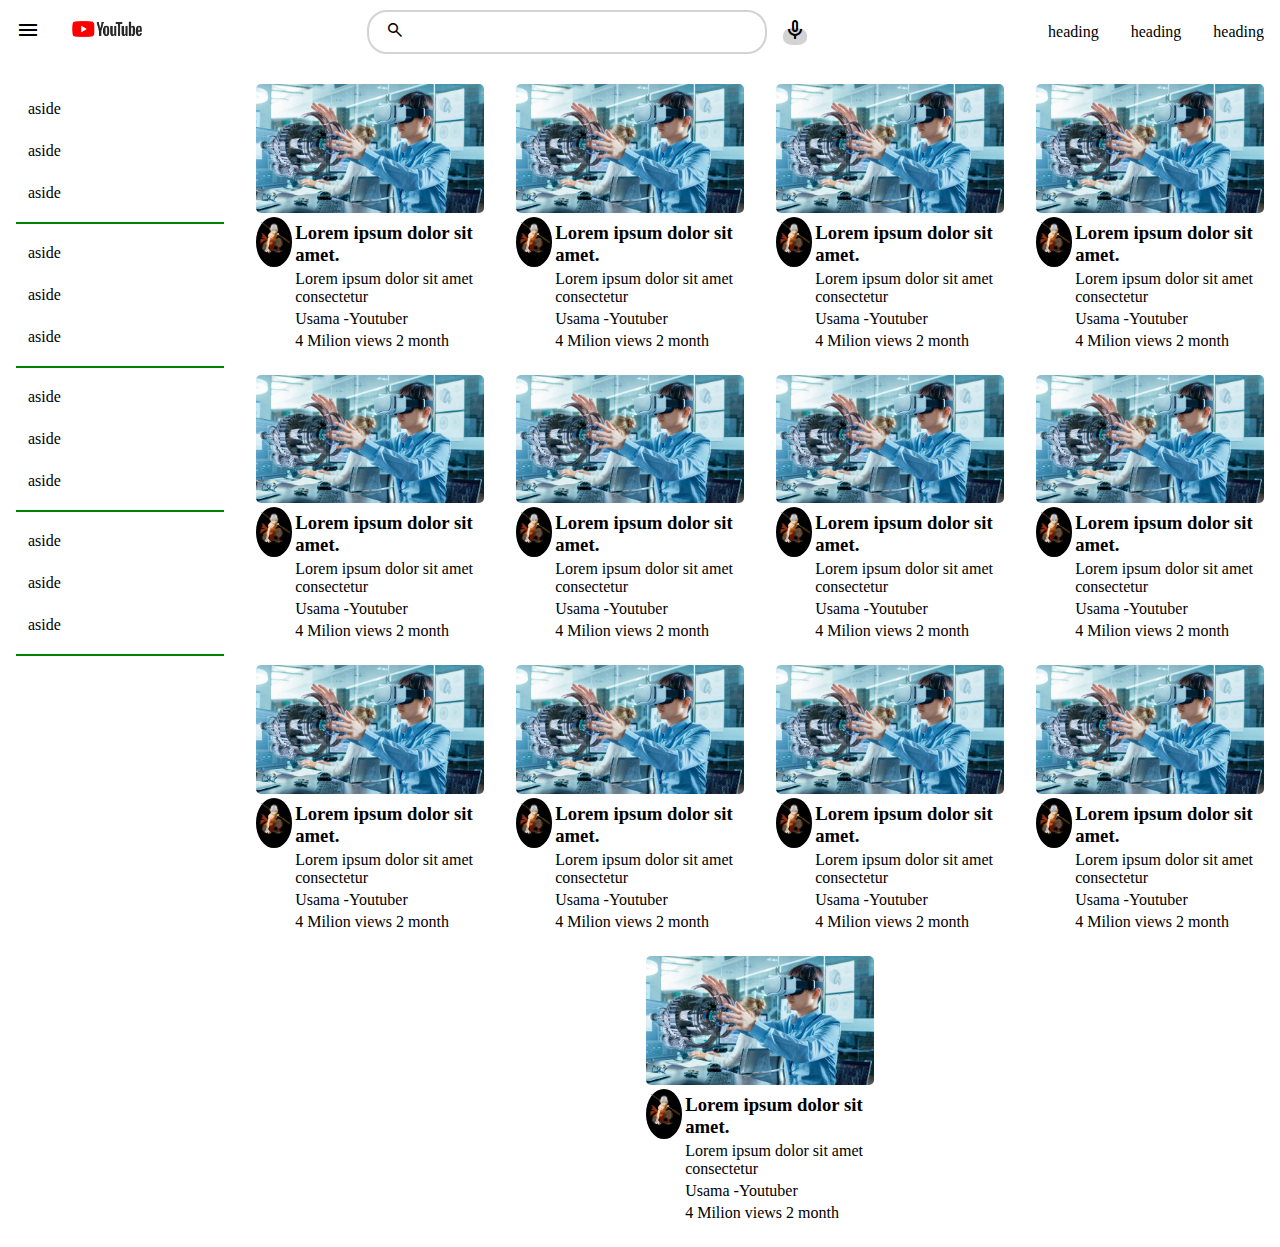
<file: index.html>
<!DOCTYPE html>
<html lang="en">
  <head>
    <meta charset="UTF-8" />
    <meta name="viewport" content="width=device-width, initial-scale=1.0" />

    <title>Document</title>
    <link rel="stylesheet" href="https://fonts.googleapis.com/css2?family=Material+Symbols+Outlined:opsz,wght,FILL,GRAD@24,400,0,0" />
    <link rel="stylesheet" href="./index.css" />
  </head>
  <body>
    <div class="header">
      <ul>
        <li><a href=""><span class="material-symbols-outlined">
            menu
            </span></a></li>
        <li><a href=""><img src="./download.png" alt="" class="imgyoutube"></a></li>
      </ul>
      <ul>
        <li class="parent-w">
             <span class="material-symbols-outlined icon">
                search
                </span></button>
        </li>
        <li><a href="" class="mike1"><span class="material-symbols-outlined  mike">
            mic
            </span></a></li>
      </ul>
      <ul>
        <li><a href="">heading</a></li>
        <li><a href="">heading</a></li>
        <li><a href="">heading</a></li>
      </ul>
    </div>
    <!-- =====main-content===== -->
    <div class="main-wrapper">
      <div class="aside">
        <ul>
          <li><a href="">aside</a></li>
          <li><a href="">aside</a></li>
          <li><a href="">aside</a></li>
        </ul>

        <!-- ===2nd==== -->
        <ul>
          <li><a href="">aside</a></li>
          <li><a href="">aside</a></li>
          <li><a href="">aside</a></li>
        </ul>

        <!-- ===3rd==== -->
        <ul>
          <li><a href="">aside</a></li>
          <li><a href="">aside</a></li>
          <li><a href="">aside</a></li>
        </ul>

        <!-- ===4rth==== -->
        <ul>
          <li><a href="">aside</a></li>
          <li><a href="">aside</a></li>
          <li><a href="">aside</a></li>
        </ul>
      </div>
      <!-- /.aside -->
      <div class="right">
        <div class="card-wrapper">
          <div class="card">
            <div class="cardimg">
              <img src="./img.jpg" alt="" />
            </div>
            <div class="body">
              <div class="avatar">
                <img src="./avatar.png" alt="" />
              </div>
              <div class="detail">
                <h3>Lorem ipsum dolor sit amet.</h3>
                <p>Lorem ipsum dolor sit amet consectetur</p>
                <p>Usama -Youtuber</p>
                <p>4 Milion views 2 month</p>
              </div>
            </div>
          </div>
          <!-- /.card -->
          <div class="card">
            <div class="cardimg">
              <img src="./img.jpg" alt="" />
            </div>
            <div class="body">
              <div class="avatar">
                <img src="./avatar.png" alt="" />
              </div>
              <div class="detail">
                <h3>Lorem ipsum dolor sit amet.</h3>
                <p>Lorem ipsum dolor sit amet consectetur</p>
                <p>Usama -Youtuber</p>
                <p>4 Milion views 2 month</p>
              </div>
            </div>
          </div>
          <!-- /.card -->
          <div class="card">
            <div class="cardimg">
              <img src="./img.jpg" alt="" />
            </div>
            <div class="body">
              <div class="avatar">
                <img src="./avatar.png" alt="" />
              </div>
              <div class="detail">
                <h3>Lorem ipsum dolor sit amet.</h3>
                <p>Lorem ipsum dolor sit amet consectetur</p>
                <p>Usama -Youtuber</p>
                <p>4 Milion views 2 month</p>
              </div>
            </div>
          </div>
          <!-- /.card -->
          <div class="card">
            <div class="cardimg">
              <img src="./img.jpg" alt="" />
            </div>
            <div class="body">
              <div class="avatar">
                <img src="./avatar.png" alt="" />
              </div>
              <div class="detail">
                <h3>Lorem ipsum dolor sit amet.</h3>
                <p>Lorem ipsum dolor sit amet consectetur</p>
                <p>Usama -Youtuber</p>
                <p>4 Milion views 2 month</p>
              </div>
            </div>
          </div>
          <!-- ===next card=== -->
          <div class="card">
            <div class="cardimg">
              <img src="./img.jpg" alt="" />
            </div>
            <div class="body">
              <div class="avatar">
                <img src="./avatar.png" alt="" />
              </div>
              <div class="detail">
                <h3>Lorem ipsum dolor sit amet.</h3>
                <p>Lorem ipsum dolor sit amet consectetur</p>
                <p>Usama -Youtuber</p>
                <p>4 Milion views 2 month</p>
              </div>
            </div>
          </div>
          <div class="card">
            <div class="cardimg">
              <img src="./img.jpg" alt="" />
            </div>
            <div class="body">
              <div class="avatar">
                <img src="./avatar.png" alt="" />
              </div>
              <div class="detail">
                <h3>Lorem ipsum dolor sit amet.</h3>
                <p>Lorem ipsum dolor sit amet consectetur</p>
                <p>Usama -Youtuber</p>
                <p>4 Milion views 2 month</p>
              </div>
            </div>
          </div>
          <div class="card">
            <div class="cardimg">
              <img src="./img.jpg" alt="" />
            </div>
            <div class="body">
              <div class="avatar">
                <img src="./avatar.png" alt="" />
              </div>
              <div class="detail">
                <h3>Lorem ipsum dolor sit amet.</h3>
                <p>Lorem ipsum dolor sit amet consectetur</p>
                <p>Usama -Youtuber</p>
                <p>4 Milion views 2 month</p>
              </div>
            </div>
          </div>
          <div class="card">
            <div class="cardimg">
              <img src="./img.jpg" alt="" />
            </div>
            <div class="body">
              <div class="avatar">
                <img src="./avatar.png" alt="" />
              </div>
              <div class="detail">
                <h3>Lorem ipsum dolor sit amet.</h3>
                <p>Lorem ipsum dolor sit amet consectetur</p>
                <p>Usama -Youtuber</p>
                <p>4 Milion views 2 month</p>
              </div>
            </div>
          </div>
          <div class="card">
            <div class="cardimg">
              <img src="./img.jpg" alt="" />
            </div>
            <div class="body">
              <div class="avatar">
                <img src="./avatar.png" alt="" />
              </div>
              <div class="detail">
                <h3>Lorem ipsum dolor sit amet.</h3>
                <p>Lorem ipsum dolor sit amet consectetur</p>
                <p>Usama -Youtuber</p>
                <p>4 Milion views 2 month</p>
              </div>
            </div>
          </div>
          <div class="card">
            <div class="cardimg">
              <img src="./img.jpg" alt="" />
            </div>
            <div class="body">
              <div class="avatar">
                <img src="./avatar.png" alt="" />
              </div>
              <div class="detail">
                <h3>Lorem ipsum dolor sit amet.</h3>
                <p>Lorem ipsum dolor sit amet consectetur</p>
                <p>Usama -Youtuber</p>
                <p>4 Milion views 2 month</p>
              </div>
            </div>
          </div>
          <div class="card">
            <div class="cardimg">
              <img src="./img.jpg" alt="" />
            </div>
            <div class="body">
              <div class="avatar">
                <img src="./avatar.png" alt="" />
              </div>
              <div class="detail">
                <h3>Lorem ipsum dolor sit amet.</h3>
                <p>Lorem ipsum dolor sit amet consectetur</p>
                <p>Usama -Youtuber</p>
                <p>4 Milion views 2 month</p>
              </div>
            </div>
          </div>
          <div class="card">
            <div class="cardimg">
              <img src="./img.jpg" alt="" />
            </div>
            <div class="body">
              <div class="avatar">
                <img src="./avatar.png" alt="" />
              </div>
              <div class="detail">
                <h3>Lorem ipsum dolor sit amet.</h3>
                <p>Lorem ipsum dolor sit amet consectetur</p>
                <p>Usama -Youtuber</p>
                <p>4 Milion views 2 month</p>
              </div>
            </div>
          </div>
          <div class="card">
            <div class="cardimg">
              <img src="./img.jpg" alt="" />
            </div>
            <div class="body">
              <div class="avatar">
                <img src="./avatar.png" alt="" />
              </div>
              <div class="detail">
                <h3>Lorem ipsum dolor sit amet.</h3>
                <p>Lorem ipsum dolor sit amet consectetur</p>
                <p>Usama -Youtuber</p>
                <p>4 Milion views 2 month</p>
              </div>
            </div>
          </div>
        </div>
      </div>
      <!-- /.right -->
    </div>
    <!-- /.main-wrapper -->
  </body>
</html>
</file>
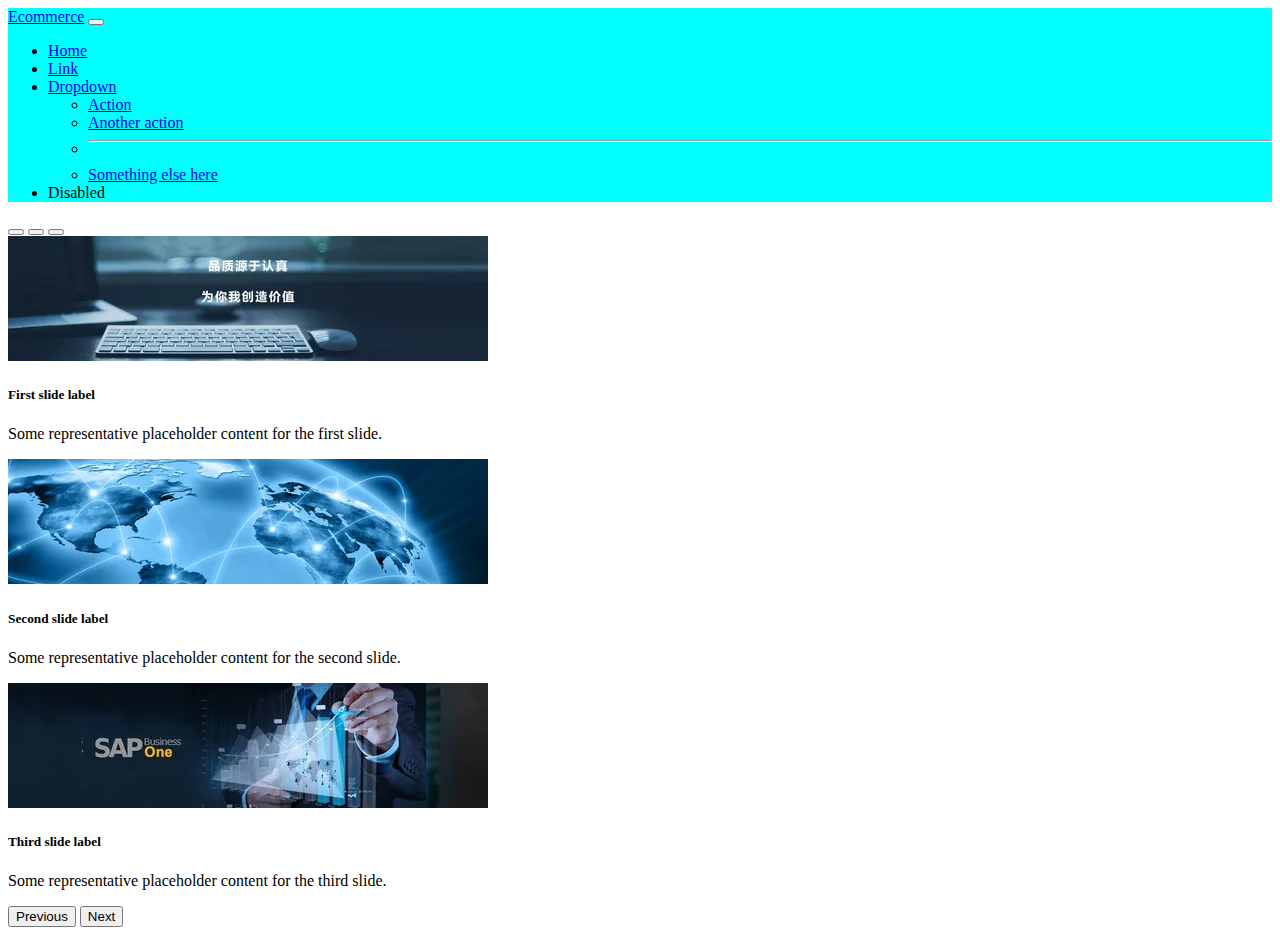
<file: bootstrap.html>
<!DOCTYPE html>
<html lang="en">
<head>
    <meta charset="UTF-8">
    <meta name="viewport" content="width=device-width, initial-scale=1.0">
    <link href="https://cdn.jsdelivr.net/npm/bootstrap@5.3.2/dist/css/bootstrap.min.css" rel="stylesheet" integrity="sha384-T3c6CoIi6uLrA9TneNEoa7RxnatzjcDSCmG1MXxSR1GAsXEV/Dwwykc2MPK8M2HN" crossorigin="anonymous">
    <link rel="stylesheet" href="./bootstrap.css">
    <title>Document</title>
</head>
<body>
    <nav class="navbar navbar-expand-lg navbar">
        <div class="container">
          <a class="navbar-brand" href="#">Ecommerce</a>
          <button class="navbar-toggler" type="button" data-bs-toggle="collapse" data-bs-target="#navbarSupportedContent" aria-controls="navbarSupportedContent" aria-expanded="false" aria-label="Toggle navigation">
            <span class="navbar-toggler-icon"></span>
          </button>
          <div class="collapse navbar-collapse" id="navbarSupportedContent">
            <ul class="navbar-nav me-auto mb-2 mb-lg-0">
              <li class="nav-item">
                <a class="nav-link active" aria-current="page" href="#">Home</a>
              </li>
              <li class="nav-item">
                <a class="nav-link" href="#">Link</a>
              </li>
              <li class="nav-item dropdown">
                <a class="nav-link dropdown-toggle" href="#" role="button" data-bs-toggle="dropdown" aria-expanded="false">
                  Dropdown
                </a>
                <ul class="dropdown-menu">
                  <li><a class="dropdown-item" href="#">Action</a></li>
                  <li><a class="dropdown-item" href="#">Another action</a></li>
                  <li><hr class="dropdown-divider"></li>
                  <li><a class="dropdown-item" href="#">Something else here</a></li>
                </ul>
              </li>
              <li class="nav-item">
                <a class="nav-link disabled" aria-disabled="true">Disabled</a>
              </li>
            </ul>
           
          </div>
        </div>
      </nav>
      <!-- ===navb===== -->
      <div id="carouselExampleCaptions" class="carousel slide">
        <div class="carousel-indicators">
          <button type="button" data-bs-target="#carouselExampleCaptions" data-bs-slide-to="0" class="active" aria-current="true" aria-label="Slide 1"></button>
          <button type="button" data-bs-target="#carouselExampleCaptions" data-bs-slide-to="1" aria-label="Slide 2"></button>
          <button type="button" data-bs-target="#carouselExampleCaptions" data-bs-slide-to="2" aria-label="Slide 3"></button>
        </div>
        <div class="carousel-inner">
          <div class="carousel-item active">
            <img src="./slider1.webp" class="d-block w-100" alt="...">
            <div class="carousel-caption d-none d-md-block">
              <h5>First slide label</h5>
              <p>Some representative placeholder content for the first slide.</p>
            </div>
          </div>
          <div class="carousel-item">
            <img src="./slider2.webp" class="d-block w-100" alt="...">
            <div class="carousel-caption d-none d-md-block">
              <h5>Second slide label</h5>
              <p>Some representative placeholder content for the second slide.</p>
            </div>
          </div>
          <div class="carousel-item">
            <img src="./slider3.webp" class="d-block w-100" alt="...">
            <div class="carousel-caption d-none d-md-block">
              <h5>Third slide label</h5>
              <p>Some representative placeholder content for the third slide.</p>
            </div>
          </div>
        </div>
        <button class="carousel-control-prev" type="button" data-bs-target="#carouselExampleCaptions" data-bs-slide="prev">
          <span class="carousel-control-prev-icon" aria-hidden="true"></span>
          <span class="visually-hidden">Previous</span>
        </button>
        <button class="carousel-control-next" type="button" data-bs-target="#carouselExampleCaptions" data-bs-slide="next">
          <span class="carousel-control-next-icon" aria-hidden="true"></span>
          <span class="visually-hidden">Next</span>
        </button>
      </div>
    <script src="https://cdn.jsdelivr.net/npm/bootstrap@5.3.2/dist/js/bootstrap.bundle.min.js" integrity="sha384-C6RzsynM9kWDrMNeT87bh95OGNyZPhcTNXj1NW7RuBCsyN/o0jlpcV8Qyq46cDfL" crossorigin="anonymous"></script>
</body>
</html>
</file>
<file: index.css>
*{
    padding: 0%;
    margin: 0%;
    box-sizing: border-box;
}
.header{
    display: flex;
    justify-content: space-between;
    padding: 10px 0px;
    align-items: center;
}
.header ul{
    display: flex;

}
.header ul li{
   padding: 8px 16px;
   list-style-type: none;
}
.header ul li a{
   text-decoration: none;
 }
 /* ====section ======= */
.main-wrapper{
    display: flex;

}
 .aside{
   
    flex: 1;
    padding: 16px;
 }
 .right{
    flex: 5;
 }
 a{
    text-decoration: none;
    color: black;
 }
 li{
    list-style-type: none;
 }
 .aside ul li a{
 padding: 12px;
 display: block;
 }
 .aside ul li:hover {
    background-color: lightgray;
    border-radius: 10px;
   }
   .aside ul{
    border-bottom: 2px solid green;
    padding: 8px 0px;
    }

    /* ====card===== */
    .card-wrapper{
        display: flex;
        justify-content: space-around;
        flex-wrap: wrap;
        margin: 10px 0px;
    }
    .card{
    width: 22%;
    margin: 10px 0px;
    
    }
    .cardimg img{
        width: 100%;
        border-radius: 5px;
    }
    .avatar{
        width: 50px;
        height: 50px;
        border-radius: 50%;
        background-color: black;
    }
    .avatar img{
        width: 100%;
        border-radius: 50%;
    }
    .body{
        display: flex;
    }
    .detail{
        padding: 3px 3px;
    }
    .detail h3{
        padding: 2px 0px;
      
        
    }
    .detail p{
        padding: 2px 0px;
   
    }
    /* ====card-section2===== */
    .card-section2{
        display: flex;
        background-color: red;
        height: 500px;
    }
   
    /* ====header2 ===== */
    .search{
        width: 400px;
        border-bottom-left-radius: 30px;
        border-top-left-radius: 30px;
         border: 0px;
        outline: none;
    }
    .btn-wrapper{
        outline: none;
        border-top-right-radius: 30px;
        border-bottom-right-radius: 30px;
        border: 0px;
        margin-left: 0px;
    }
    .icon{
      font-size: 20px;
    }
    .parent-w{
  border: 2px solid lightgray;
  border-radius: 20px;
  width: 400px;
    }
    .search:focus-visible{
        outline: 0px;
    }
    .imgyoutube{
        width: 70px;
        margin-top: 3px;
    }
    .mike{
       
     
        
    }
    .mike1{
        background-color: lightgray;
        height: 40px;
        width: 40px;
        border-radius: 40%
    }
</file>
